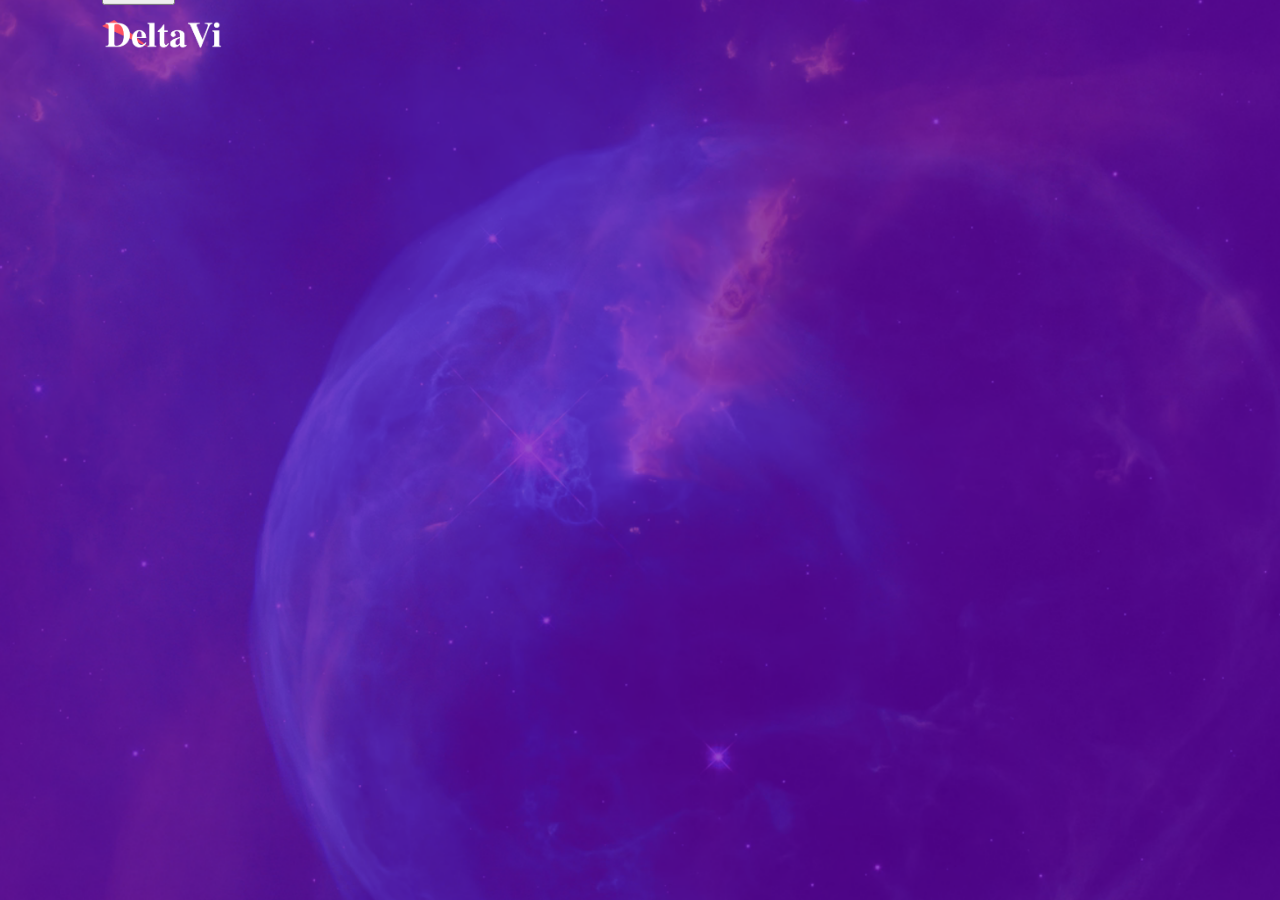
<file: Coming Soon/index.html>
<!DOCTYPE html>
<html lang="en">
<head>
    <meta charset="UTF-8">
    <meta name="viewport" content="width=device-width, initial-scale=1.0">
    <title>Document</title>
    <link rel="stylesheet" href="style.css">
</head>
<body>
    <div class="container">
        <img src="img/logo.png" class="logo">

        <div class="content">
            <p>Website Is Under Maintenance</p>
            <h1>We're <span>Launching</span>Launching Soon</h1>
            <button type="button">Learn More</button>
        </div>

    </div>
    <script src="script.js"></script>
</body>
</html>
</file>
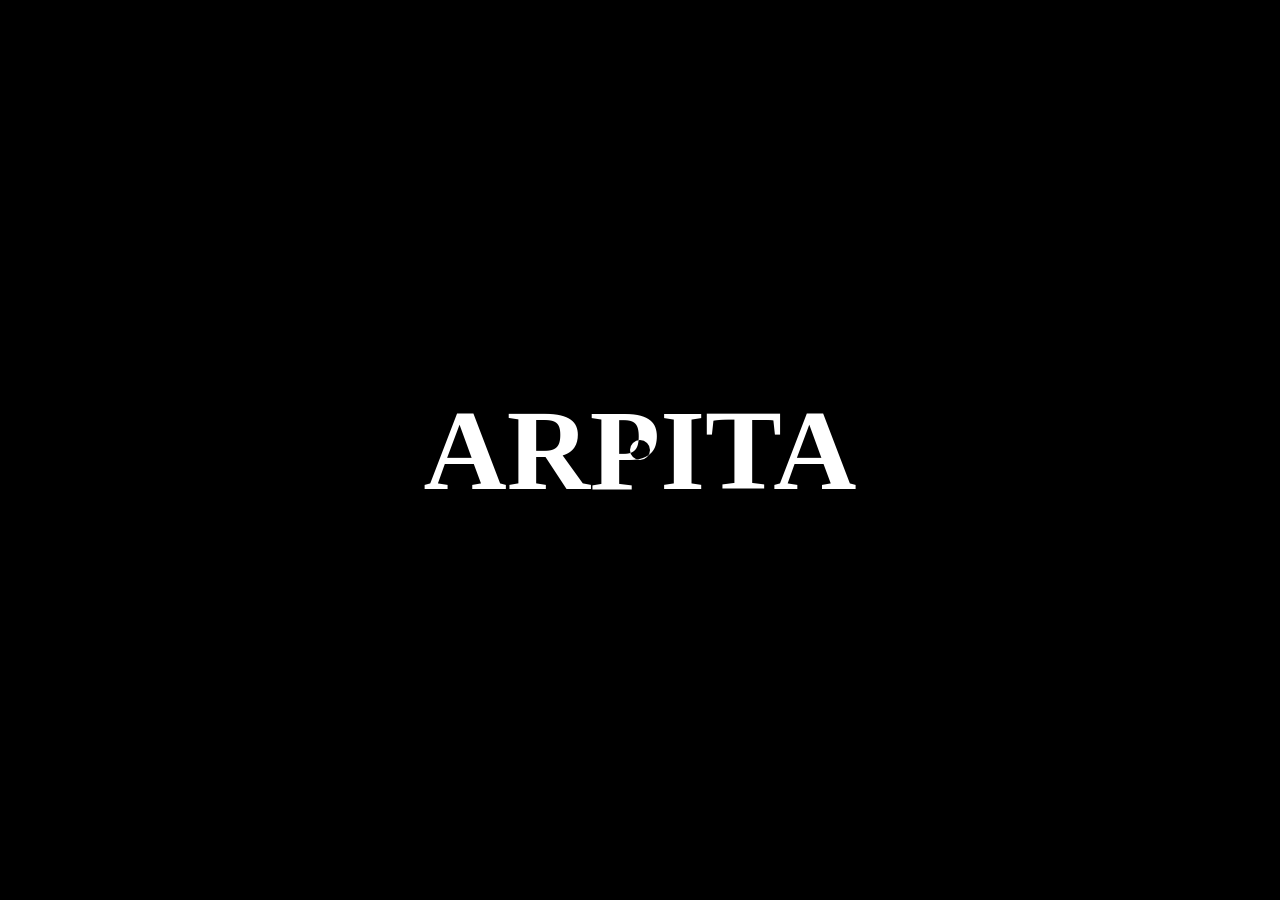
<file: Custom Cursor/index.html>
<!DOCTYPE html>
<html lang="en">
<head>
    <meta charset="UTF-8">
    <meta name="viewport" content="width=device-width, initial-scale=1.0">
    <title>Document</title>
    <link rel="stylesheet" href="style.css">
</head>
<body>
    <div id="main">
        <div class="cursor">
            
        </div>
        <h1>ARPITA</h1>
    </div>
    <script src="script.js"></script>
</body>
</html>
</file>
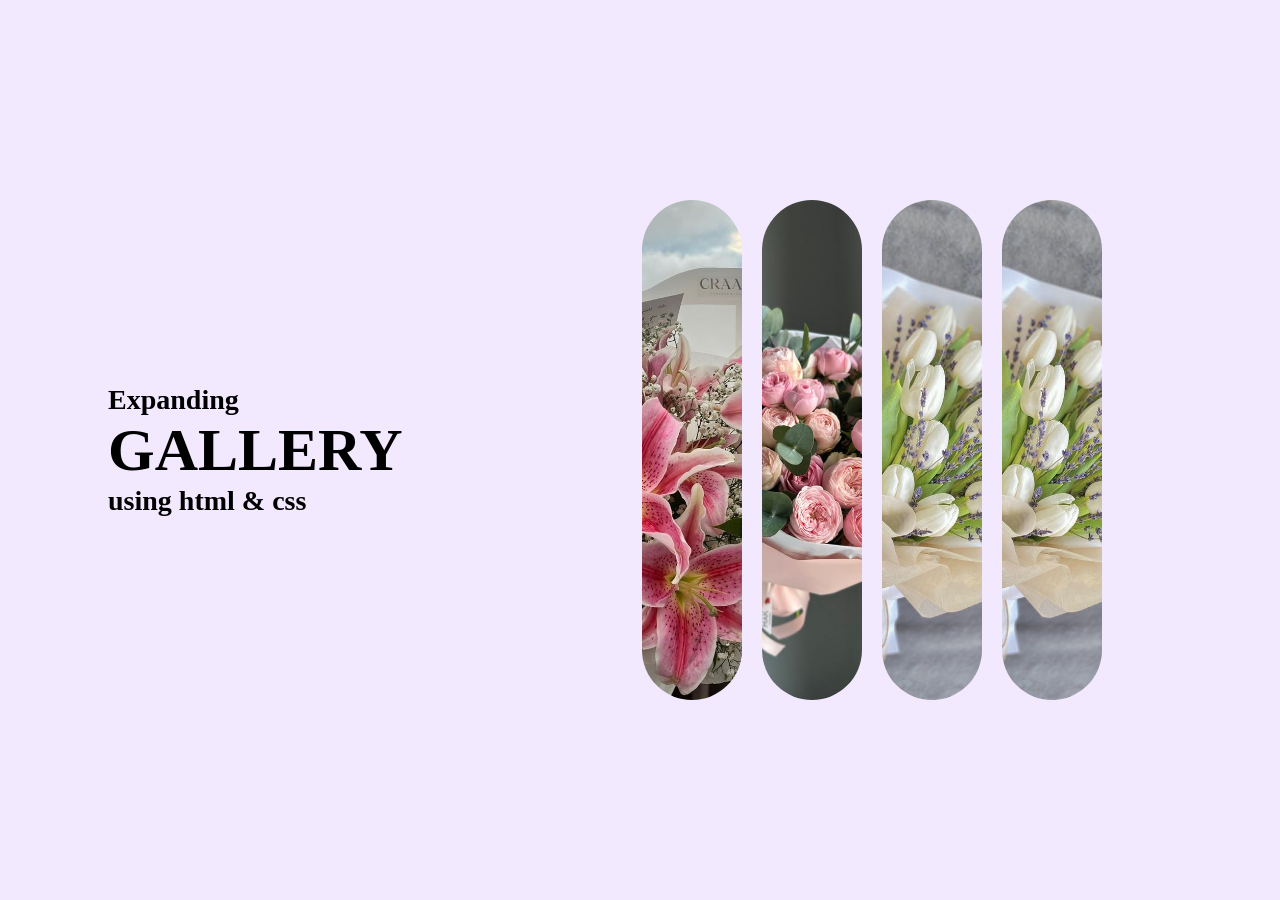
<file: Expand Gallery/index.html>
<!DOCTYPE html>
<html lang="en">
<head>
    <meta charset="UTF-8">
    <meta name="viewport" content="width=device-width, initial-scale=1.0">
    <title>Document</title>
    <link rel="stylesheet" href="style.css">
</head>
<body>
    <div class="container">
        <div class="text">
        <h3 style="font-size: 28px;" >Expanding </h3> 
       <h1 style="font-size: 60px;">GALLERY</h1>
        <h3 style="font-size: 28px; white-space: nowrap;">using html & css</h3>
        </div>
        <div class="gallery">
            <div class="img-box"><h3>Madision</h3></div>
            <div class="img-box"><h3>Gennish</h3></div>
            <div class="img-box"><h3>Heller</h3></div>
            <div class="img-box"><h3>Heller</h3></div>

        </div>
    </div>
</body>
</html>
</file>
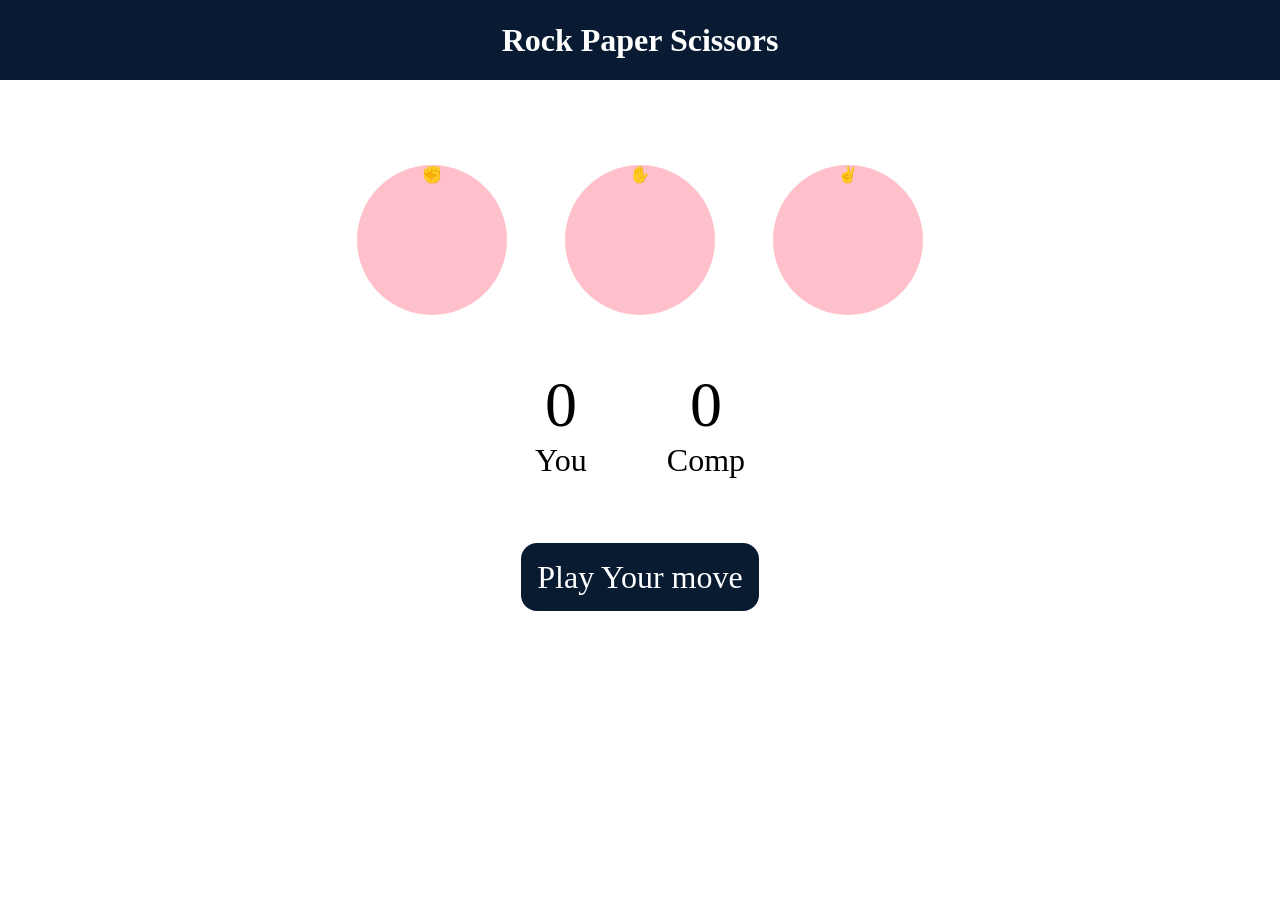
<file: Game-RPS/index.html>
<!DOCTYPE html>
<html lang="en">
<head>
    <meta charset="UTF-8">
    <meta name="viewport" content="width=device-width, initial-scale=1.0">
    <title>Rock Paper Scissors</title>
    <link rel="stylesheet" href="style.css">
</head>
<body>
    <h1>Rock Paper Scissors</h1>
    <div class="choices">
        <div class="choice" id="rock">
            <span>✊</span>
        </div>
        <div class="choice" id="paper">
            <span>✋</span>
        </div>
        <div class="choice" id="Scissors">
            <span>✌️</span>
        </div>

    </div>

    <div class="score-board">
        <div class="score">
            <p id="user-score">0</p>
            <p>You</p>
        </div>
        <div class="score">
            <p id="comp-score">0</p>
            <p>Comp</p>
        </div>
    </div>

    <div class="msg-container">
        <p id="msg">Play Your move</p>
    </div>

    <script src="script.js"></script>
</body>
</html>
</file>
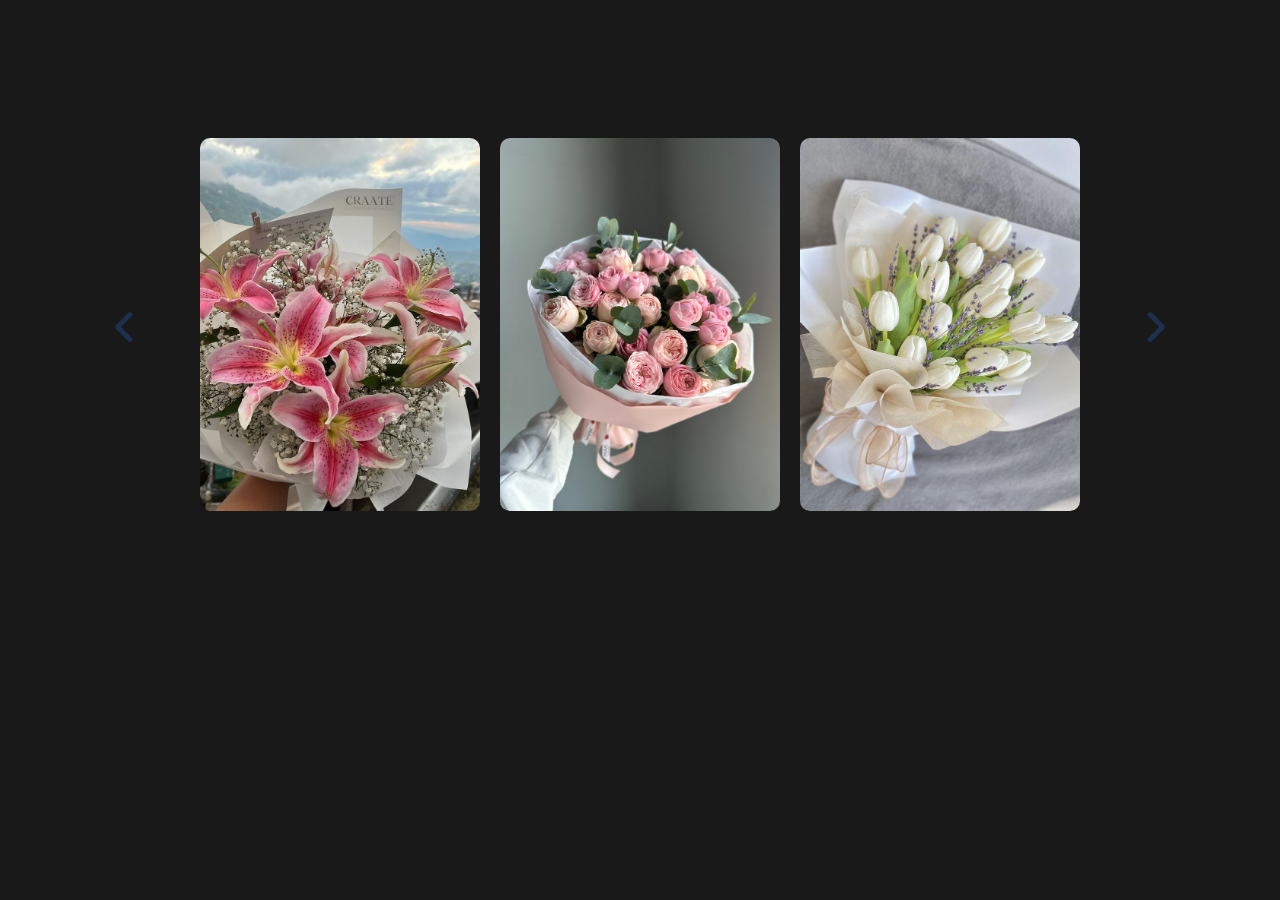
<file: Image Hovering/index.html>
<!DOCTYPE html>
<html lang="en">
<head>
<meta charset="UTF-8">
<meta name="viewport" content="width=device-width, initial-scale=1.0">
<title>Document</title>
<link rel="stylesheet" href="style.css">
</head>
<body>

<div class="gallery-wrap">
    <img src="img/angle-left-solid.png" id="backbtn">
    <div class="gallery">
    <div>
        <span><img src="img/pinklily.jpg" alt=""></span>
        <span><img src="img/pinkrose.jpg" alt=""></span>
        <span><img src="img/whitetulip.jpg" alt=""></span>
    </div>

    <div>
        <span><img src="img/pinklily.jpg" alt=""></span>
        <span><img src="img/pinkrose.jpg" alt=""></span>
        <span><img src="img/whitetulip.jpg" alt=""></span>
    </div>
    
</div>
    <img src="img/angle-right-solid.png" id="nextbtn">

</div>

<script src="script.js"></script>

</body>
</html>
</file>
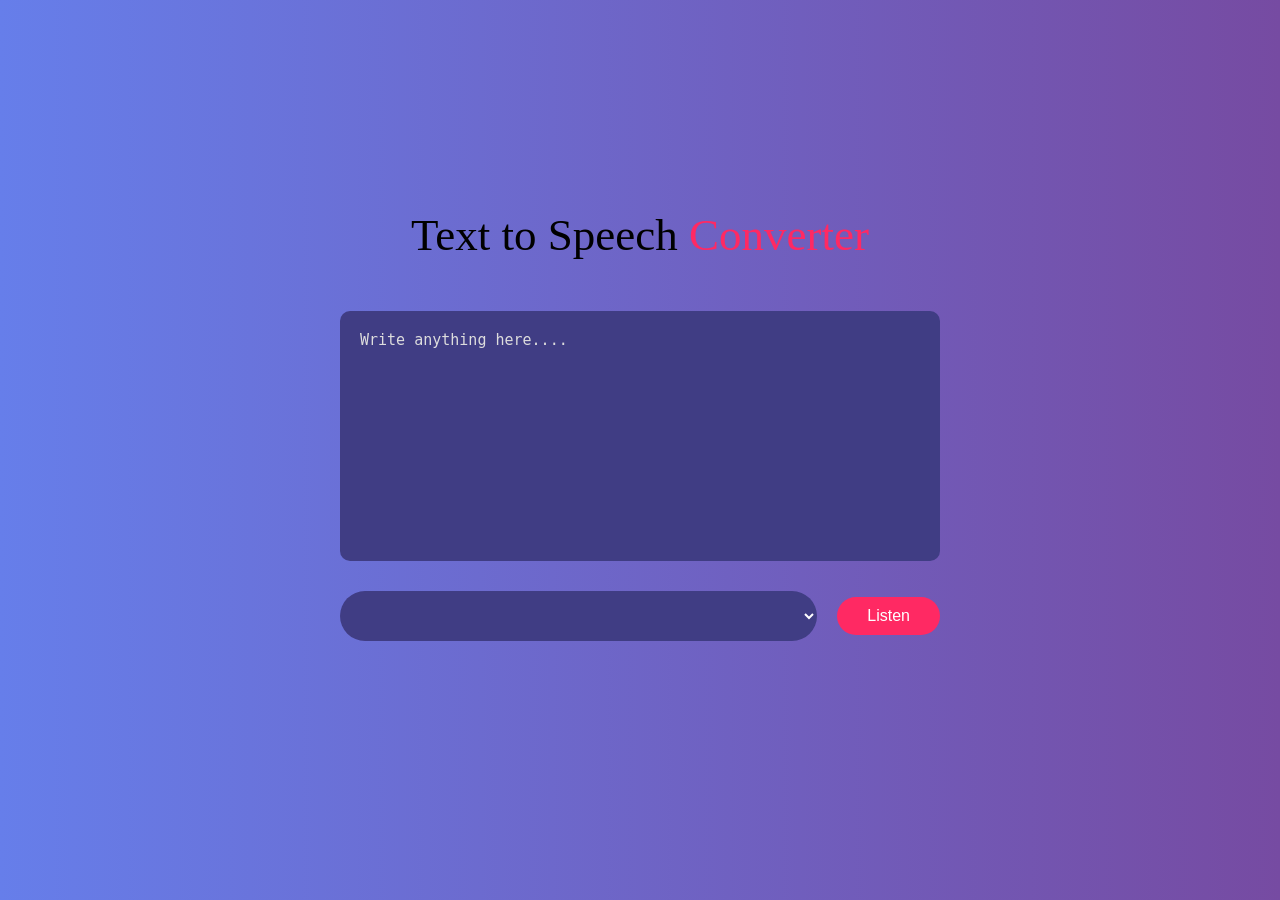
<file: Text to Voice Converter/index.html>
<!DOCTYPE html>
<html lang="en">
<head>
    <meta charset="UTF-8">
    <meta name="viewport" content="width=device-width, initial-scale=1.0">
    <title>Document</title>
    <link rel="stylesheet" href="style.css">
</head>
<body>
    
    <div class="hero">
        <h1>Text to Speech <span>Converter</span></h1>
        <textarea placeholder="Write anything here...."></textarea>
        <div class="row">
            <select></select>
            <button>Listen</button>
        </div>
        

    </div>
    
    

    
    <script src="script.js"></script>
</body>
</html>
</file>
<file: Coming Soon/style.css>
* {
    margin: 0;
    padding: 0;
    box-sizing: border-box;
}

.container {
    width: 100vw;
    height: 100vh;
    background-image: url(img/background.png);
    background-position: center;
    background-size: cover;
    padding: 0 8%;
    position: relative;
    
}

.logo {
    width: 120px;
    padding: 20px 0;
    cursor: pointer;
}

.content {
    top: 50%;
    position: absolute;
    transform: translateY(-501%);
    color: #fff;
}

.content h1 {
    font-size: 64px;
    font-weight: 500;

}

.content h1 span {
    color: #ff3753;
}
</file>
<file: Custom Cursor/style.css>
* {
    margin: 0;
    padding: 0;
    box-sizing: border-box;
    color: #fff;
}

html, body {
    height: 100%;
    width: 100%;
}

#main {
    height: 100%;
    width: 100%;
    background-color: black;
    display: flex;
    align-items: center;
    justify-content: center;
    position: absolute;
}
.cursor{
    height: 20px;
    width: 20px;
    background-color: white;
    mix-blend-mode: difference;
    border-radius: 50%;
    position: absolute;
    transition: all linear 0.2s;
}

h1 {
    font-size: 9vw;
    font-weight: 900;

}
</file>
<file: Expand Gallery/style.css>
* {
    margin: 0;
    padding: 0;
    box-sizing: border-box;
}

.container {
    width: 100%;
    height: 100vh;
    background: #f2e9ff;
    display: flex;
    align-items: center;
    justify-content: center;
    gap: 400px;
}

.text {
    width: 5%;
}

.gallery {
    width: 600px;
    display: flex;
    align-items: center;
    justify-content: center;
}

.img-box {
    width: 100px;
    height: 500px;
    margin: 10px;
    border-radius: 50px;
    background: url(img/pinklily.jpg);
    background-size: cover;
    background-position: center;
    position: relative;
    transition: width 0.5s;
}

.img-box:nth-child(2){
    background: url(img/pinkrose.jpg);
    background-size: cover;
    background-position: center;
}

.img-box:nth-child(3){
    background: url(img/whitetulip.jpg);
    background-size: cover;
    background-position: center;
}

.img-box:nth-child(4){
    background: url(img/whitetulip.jpg);
    background-size: cover;
    background-position: center;
}

.img-box h3 {
    color: #fff;
    position: absolute;
    bottom: 0;
    left: 30px;
    opacity: 0;
    transition: bottom 0.5s, opacity 0.5s;
}

.img-box:hover{
    width: 300px;
    cursor: pointer;
}

.img-box:hover h3{
    opacity: 1;
    bottom: 25px;
}

@media (max-width: 600px) {
    .container {
        height: auto;
        min-height: 100vh;
        flex-direction: column;
        justify-content: flex-start;
        gap: 30px;
        padding: 40px 20px;
    }

    .text {
        width: 100%;
        text-align: center;
    }

    .gallery {
        width: 100%;
        justify-content: center;
    }

    .img-box {
        width: 70px;
        height: 400px;
        margin: 5px;
    }

    .img-box:hover {
        width: 210px;
    }
}
</file>
<file: Game-RPS/style.css>
* {
    margin: 0;
    padding: 0;
    text-align: center;

}

h1 {
    background-color: #081b32;
    color: #fff;
    height: 5rem;
    text-align: center;
    line-height: 5rem;
}

.choice {
    height: 160px;
    width: 160px;
    border-radius: 50%;
    display: flex;
    justify-content: center;
    align-items: center;
}

.choice:hover{
    cursor: pointer;
    background-color: #081b31;
}

span {
    height: 150px;
    width: 150px;
    object-fit: cover;
    border-radius: 50%;
    background-color: pink;
}

.choices {
    display: flex;
    justify-content: center;
    align-items: center;
    gap: 3rem;
    margin-top: 5rem;
}

.score-board{
    display: flex;
    justify-content: center;
    align-items: center;
    font-size: 2rem;
    margin-top: 3rem;
    gap: 5rem;

}

#user-score, #comp-score {
    font-size: 4rem;
}

.msg-container {
    margin-top: 5rem;
}
#msg {
    background-color: #081b31;
    color: #fff;
    font-size: 2rem;
    display: inline;
    padding: 1rem;
    border-radius: 1rem;
}
</file>
<file: Image Hovering/style.css>
* {
margin: 0;
padding: 0;
font-family: 'Poppins', 'sans-serif';
box-sizing: border-box;
}

body {
background: #191919;
}

.gallery {
    width: 900px;
    display: flex;
    overflow-x: scroll;
}

.gallery div {
    width: 100%;
    display: grid;
    grid-template-columns: auto auto auto;
    grid-gap: 20px;
    padding: 10px;
    flex: none;
}

.gallery div img {
width: 100%;
transition: transform 0.5s;
border-radius: 10px;
}

.gallery::-webkit-scrollbar{
display: none;
}

.gallery-wrap {
display: flex;
align-items: center;
justify-content: center;
margin: 10% auto;
}

#backbtn, #nextbtn {
width: 50px;
font-size: 40px;
color: #fff;
cursor: pointer;
margin: 40px;
}

.gallery div img:hover{
cursor: pointer;
transform: scale(1.1);
}

@media (max-width: 600px) {

    .gallery {
    width: 75vw;
    overflow-x: scroll;
}

    .gallery div {
        width: 100%;
        display: flex;
        gap: 0;
        padding: 0;
    }

    .gallery div span {
    min-width: 100%;
    flex-shrink: 0;
}

    .gallery div img {
        width: 100%;
        height: 250px;
        object-fit: cover;
        border-radius: 10px;
    }

    .gallery-wrap {
        width: 100%;
        margin: 30% auto;
        gap: 5px;
    }

    #backbtn,
    #nextbtn {
        width: 25px;
        margin: 5px;
    }
}
</file>
<file: Text to Voice Converter/style.css>
* {
    margin: 0;
    padding: 0;
    box-sizing: border-box;
}

.hero {
    width: 100%;
    height: 100vh;
    background: linear-gradient(to right, #667eea, #764ba2);
    display: flex;
    align-items: center;
    justify-content: center;
    flex-direction: column;
}

.hero h1 {
    font-size: 45px;
    font-weight: 500;
    margin-top: -50px;
    margin-bottom: 50px;
}

.hero h1 span {
    color: #ff2963;
}

textarea {
    width: 600px;
    height: 250px;
    background: #403d84;
    color: #fff;
    font-size: 15px;
    border: 0;
    outline: 0;
    padding: 20px;
    border-radius: 10px;
    resize: none;
    margin-bottom: 30px;
}

textarea::placeholder{
    font-size: 15px;
    color: #ddd;
}

.row {
    width: 600px;
    display: flex;
    align-items: center;
    gap: 20px;
}

button {
    background: #ff2963;
    color: #fff;
    font-size: 16px;
    padding: 10px 30px;
    border-radius: 35px;
    border: 0;
    outline: 0;
    cursor: pointer;
}

select {
    flex: 1;
    color: #fff;
    background: #403d84;
    height: 50px;
    padding: 0 20px;
    outline: 0;
    border: 0;
    border-radius: 35px;
}
</file>
